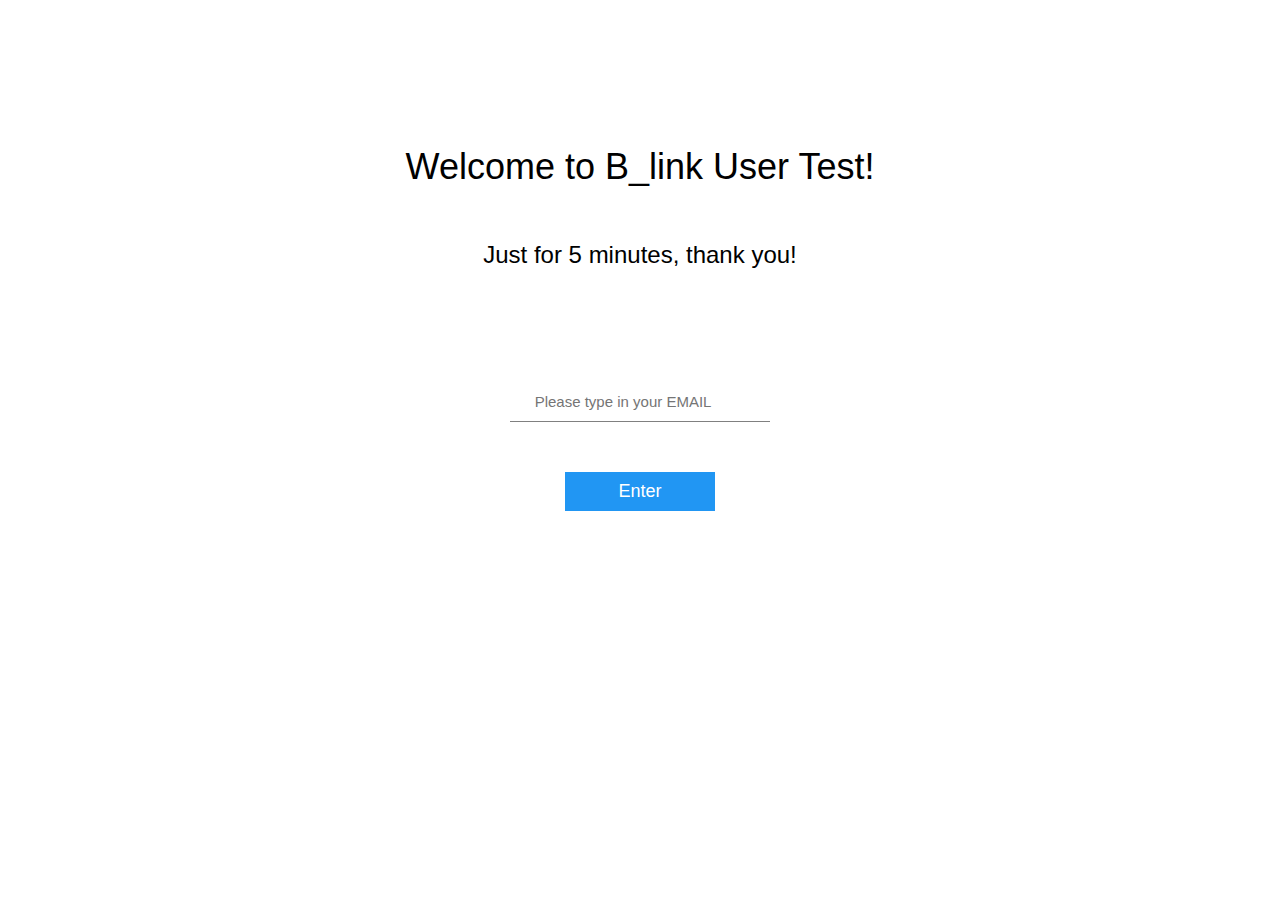
<file: signup.html>
<!DOCTYPE html>
<html lang="en">
<head>
    <meta charset="UTF-8">
    <title>Welcome to B-Link User Test!</title>
    <meta name="viewport" content="width=device-width, initial-scale=1">
    <script type="text/javascript" src="https://d3js.org/d3.v4.min.js"></script>
    <!--<link rel="shortcut icon" href="static/favicon.png">-->
    <link rel="stylesheet" type="text/css" href="static/w3.css">
    <meta name="viewport" content="width=device-width, initial-scale=1.0">
    <script>
        var isIE = /*@cc_on!@*/false || !!document.documentMode;
        if (isIE){
            alert("Sorry, Internet Explorer cannot perfectly support our website;\n\nFor best experience, please use other browsers like Chrome or Safari.");
        }
    </script>
</head>

<body>

<noscript>
  <style type="text/css">
        .js-check {display:none;}
  </style>
  <div class="w3-container w3-center">
      <h1 class="w3-jumbo">JavaScript Is Not Enabled</h1>
      <br>
      <img src="static/warning.png" alt="Warning: " style="height:100px;">
      <div class=" w3-large" style="display:inline-block;height:100px;vertical-align:middle;padding-left:30px;">
          You need to have JavaSript enabled in your browser to utilise the full functionality of this website.</div>
  </div>
</noscript>

    <div class="w3-hide-small js-check" style="height:100px;"></div>

    <div class="w3-center" style="margin-top:40px;">
        <h1>Welcome to B_link User Test!</h1>
        <br>
        <h3>Just for 5 minutes, thank you!</h3>
    </div>

    <div class="w3-hide-small" style="height:50px;"></div>
    <div class="w3-center" style="height:128px;;">
        <form action="/signup" class="" style="margin-top:50px;">
            <input type="email" name="email" value="" class="w3-input" style="width:260px;;display:inline-block;"
                   placeholder="    Please type in your EMAIL" id="email" autocomplete="on" required>
            <br>
            <input type="hidden" name="w" id="width" value="" class="w3-input">
            <button type="submit" id="submit" class="w3-btn w3-large w3-blue" style="margin-top:50px; width:150px;">Enter</button>
        </form>
    </div>

    <script>
        console.log('haha');

        d3.select('#submit').on('click',function(){
            if (navigator.userAgent.indexOf('Safari') != -1 && navigator.userAgent.indexOf('Chrome') == -1){
                var email = document.getElementById('email');
                var filter = /^([a-zA-Z0-9_\.\-])+\@(([a-zA-Z0-9\-])+\.)+([a-zA-Z0-9]{2,4})+$/;
                if (!filter.test(email.value)) {
                    alert('Please type in valid email address !');
                    email.focus;
                    d3.event.preventDefault();
                }
            }
        });

    </script>

    <script>

    var w=window.innerWidth || document.body.clientWidth;
    d3.select('input[name="w"]').attr('value',w);

    </script>

</body>
</html>
</file>
